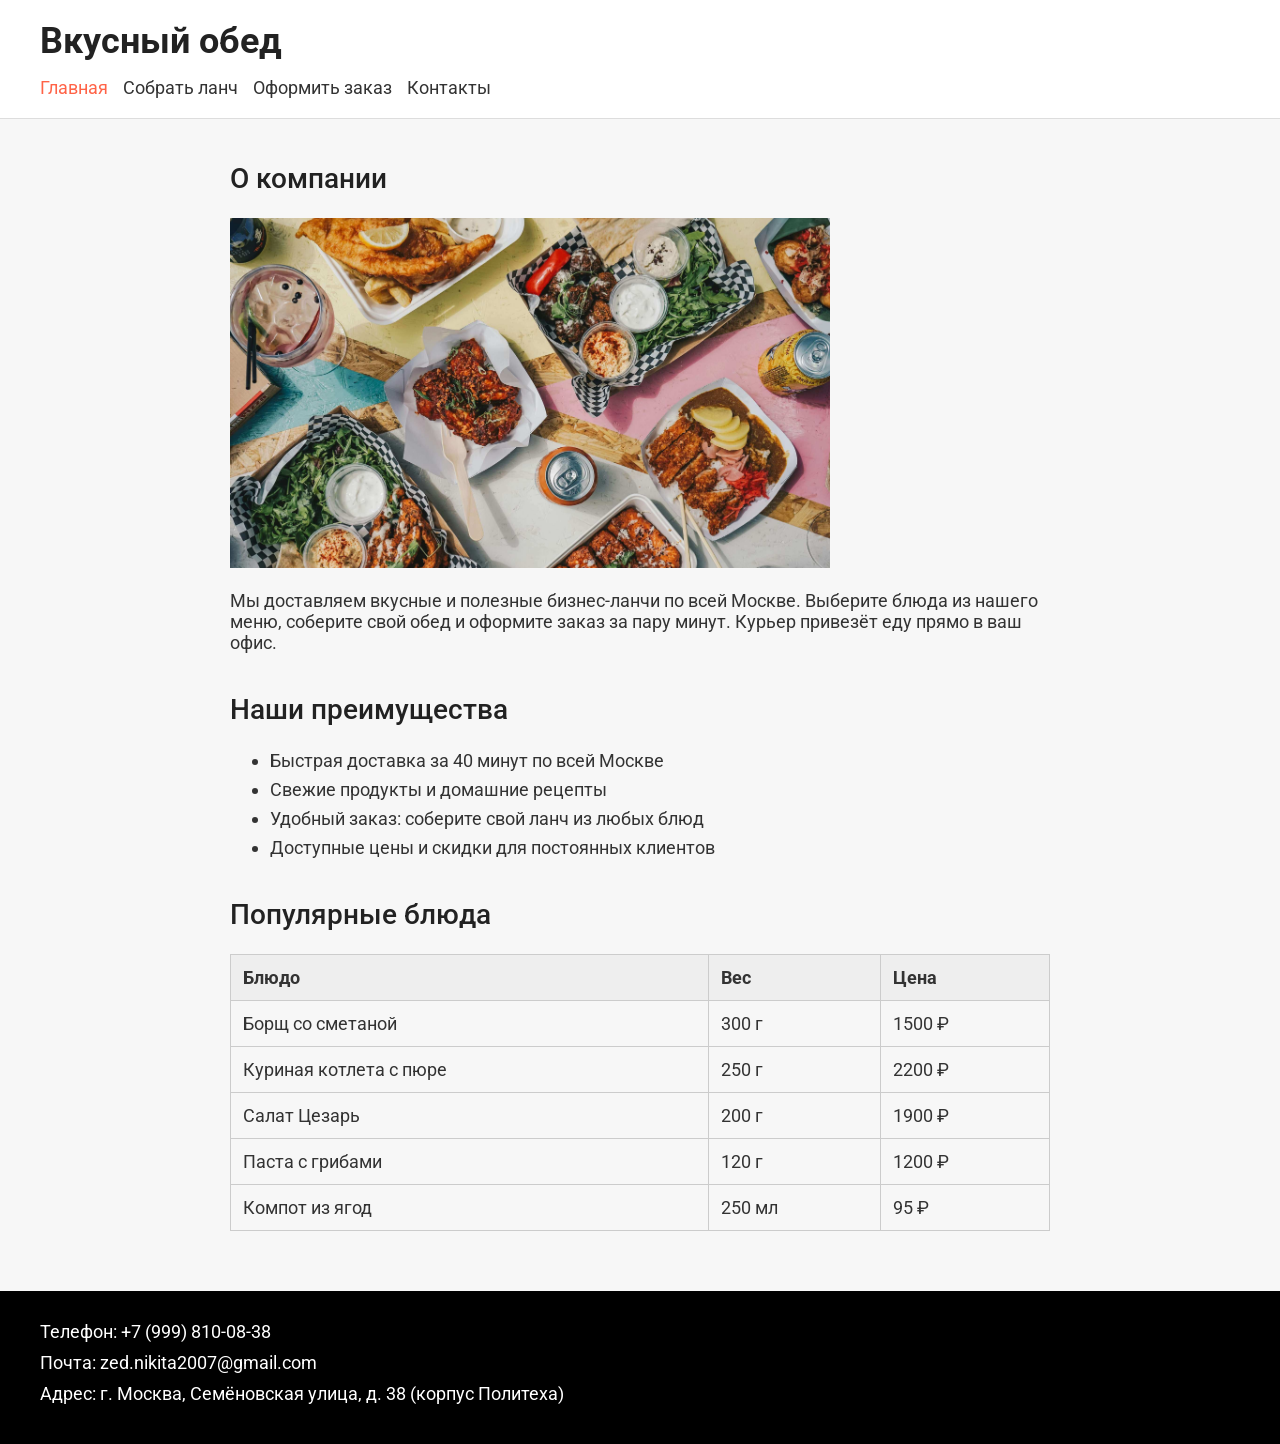
<file: index.html>
<!DOCTYPE html>
<html lang="ru">
<head>
    <meta charset="UTF-8">
    <meta name="viewport" content="width=device-width, initial-scale=1.0">
    <title>Вкусный обед - бизнес-ланчи в Москве</title>
    <link rel="preconnect" href="https://fonts.googleapis.com">
    <link rel="preconnect" href="https://fonts.gstatic.com" crossorigin>
    <link href="https://fonts.googleapis.com/css2?family=Roboto:wght@400;500;700&display=swap" rel="stylesheet">
    <link rel="stylesheet" href="css/style.css">

</head>
<body>

    <header>
        <h1>Вкусный обед</h1>
        <nav>
            <a href="index.html" class="active">Главная</a>
            <a href="lunch.html">Собрать ланч</a>
            <a href="order.html">Оформить заказ</a>
            <a href="#contacts">Контакты</a>
        </nav>
    </header>

    <main>
        <section>
            <h2>О компании</h2>
            <img src="images/lunch.jpg" alt="Бизнес-ланч">
            <p>Мы доставляем вкусные и полезные бизнес-ланчи по всей Москве. Выберите блюда из нашего меню, соберите свой обед и оформите заказ за пару минут. Курьер привезёт еду прямо в ваш офис.</p>
        </section>

        <section>
            <h2>Наши преимущества</h2>
            <ul>
                <li>Быстрая доставка за 40 минут по всей Москве</li>
                <li>Свежие продукты и домашние рецепты</li>
                <li>Удобный заказ: соберите свой ланч из любых блюд</li>
                <li>Доступные цены и скидки для постоянных клиентов</li>
            </ul>
        </section>

        <section>
            <h2>Популярные блюда</h2>
            <table>
                <tr>
                    <th>Блюдо</th>
                    <th>Вес</th>
                    <th>Цена</th>
                </tr>
                <tr>
                    <td>Борщ со сметаной</td>
                    <td>300 г</td>
                    <td>1500 ₽</td>
                </tr>
                <tr>
                    <td>Куриная котлета с пюре</td>
                    <td>250 г</td>
                    <td>2200 ₽</td>
                </tr>
                <tr>
                    <td>Салат Цезарь</td>
                    <td>200 г</td>
                    <td>1900 ₽</td>
                </tr>
                <tr>
                    <td>Паста с грибами</td>
                    <td>120 г</td>
                    <td>1200 ₽</td>
                </tr>
                <tr>
                    <td>Компот из ягод</td>
                    <td>250 мл</td>
                    <td>95 ₽</td>
                </tr>
            </table>
        </section>

    </main>

    <footer id="contacts">
        <p>Телефон: <a href="tel:+79998100838">+7 (999) 810-08-38</a></p>
        <p>Почта: <a href="mailto:zed.nikita2007@gmail.com">zed.nikita2007@gmail.com</a></p>
        <p>Адрес: г. Москва, Семёновская улица, д. 38 (корпус Политеха)</p>

    </footer>

</body>
</html>
</file>
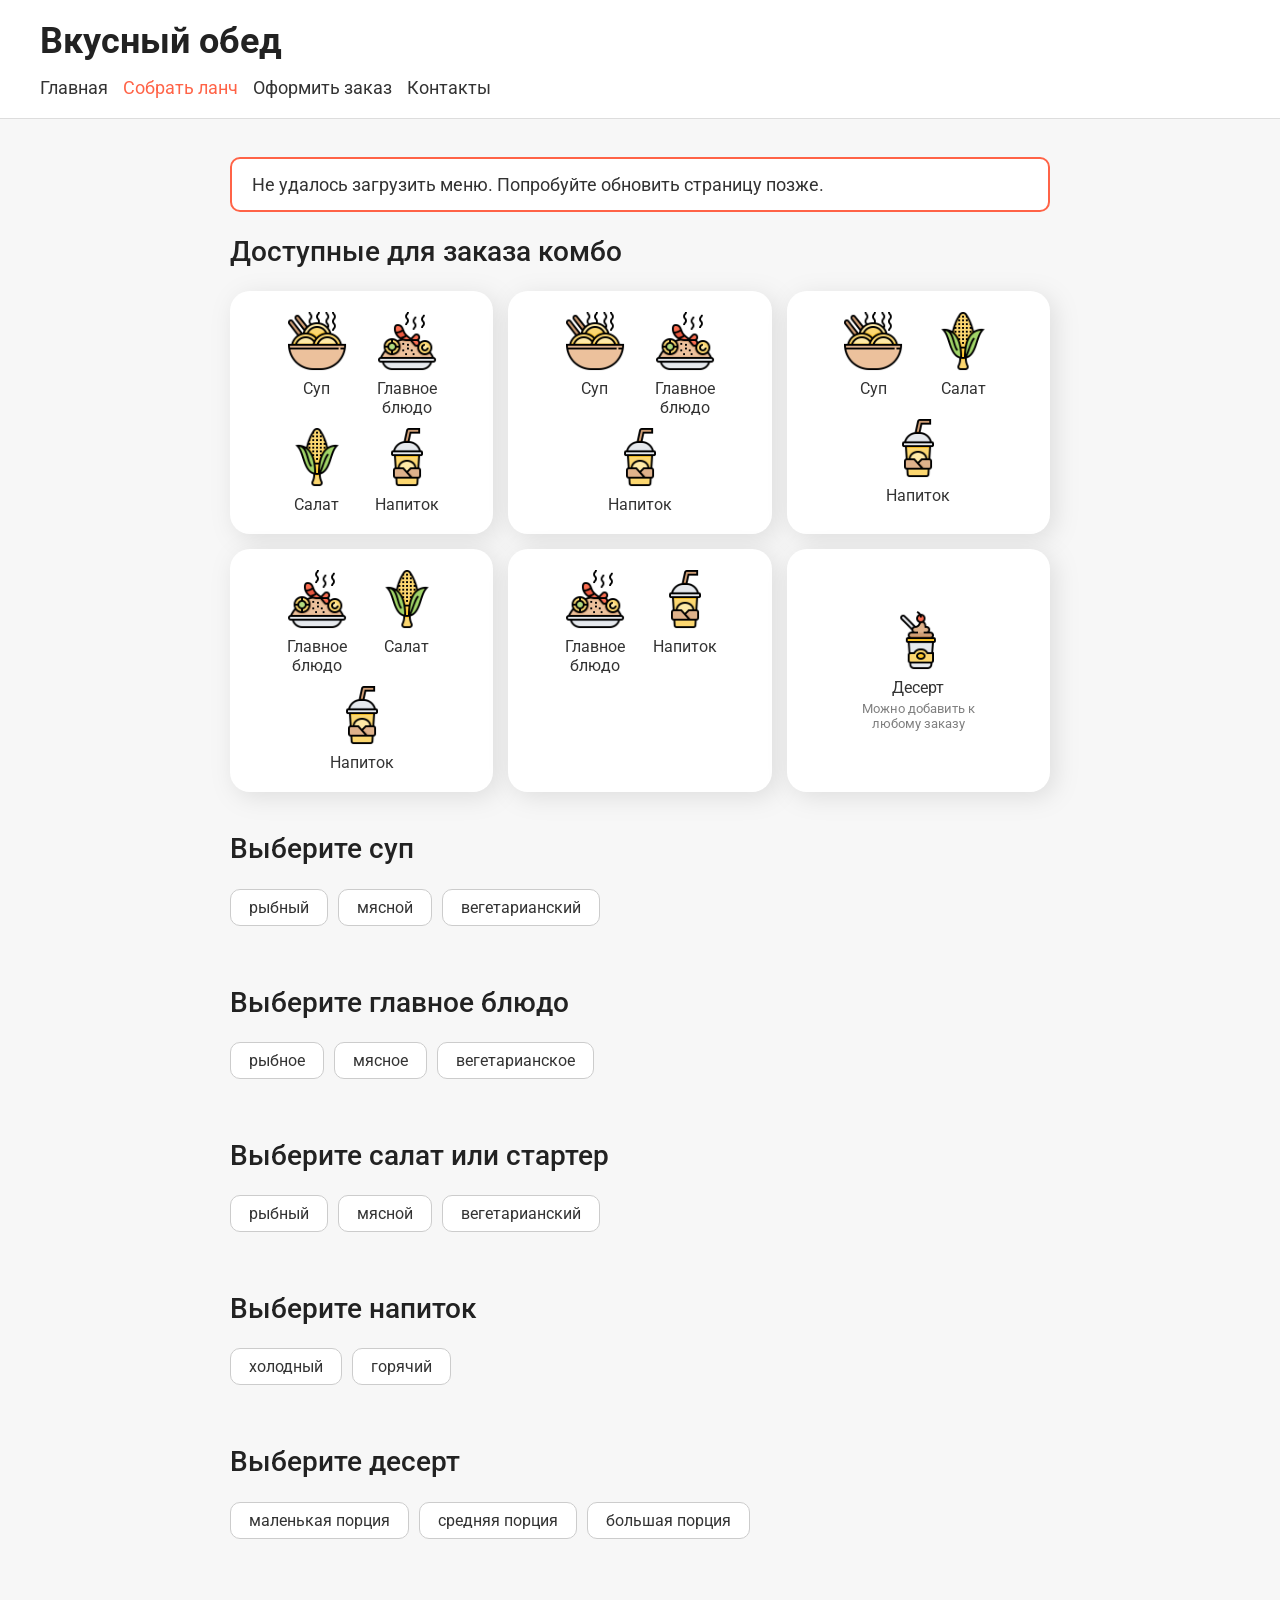
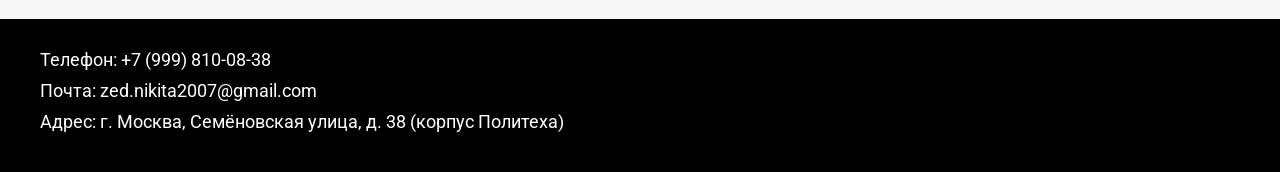
<file: lunch.html>
<!DOCTYPE html>
<!-- Лабораторная работа 8. Хайваз Никита, группа 251-353 -->
<html lang="ru">
<head>
    <meta charset="UTF-8">
    <meta name="viewport" content="width=device-width, initial-scale=1.0">
    <title>Собрать ланч - Вкусный обед</title>
    <link rel="preconnect" href="https://fonts.googleapis.com">
    <link rel="preconnect" href="https://fonts.gstatic.com" crossorigin>
    <link href="https://fonts.googleapis.com/css2?family=Roboto:wght@400;500;700&display=swap" rel="stylesheet">
    <link rel="stylesheet" href="css/style.css">
    <link rel="stylesheet" href="css/lunch.css">
    <script src="js/dishes.js" defer></script>
    <script src="js/storage.js" defer></script>
    <script src="js/check.js" defer></script>
    <script src="js/display.js" defer></script>
    <script src="js/filter.js" defer></script>
    <script src="js/order.js" defer></script>
</head>
<body>

    <header>
        <h1>Вкусный обед</h1>
        <nav>
            <a href="index.html">Главная</a>
            <a href="lunch.html" class="active">Собрать ланч</a>
            <a href="order.html">Оформить заказ</a>
            <a href="#contacts">Контакты</a>
        </nav>
    </header>

    <main>
        <section class="combos">
            <h2>Доступные для заказа комбо</h2>
            <div class="combos-grid">
                <div class="combo">
                    <div class="combo-item">
                        <img src="images/icons/soup.png" alt="Суп">
                        <p>Суп</p>
                    </div>
                    <div class="combo-item">
                        <img src="images/icons/main.png" alt="Главное блюдо">
                        <p>Главное блюдо</p>
                    </div>
                    <div class="combo-item">
                        <img src="images/icons/salad.png" alt="Салат">
                        <p>Салат</p>
                    </div>
                    <div class="combo-item">
                        <img src="images/icons/drink.png" alt="Напиток">
                        <p>Напиток</p>
                    </div>
                </div>
                <div class="combo">
                    <div class="combo-item">
                        <img src="images/icons/soup.png" alt="Суп">
                        <p>Суп</p>
                    </div>
                    <div class="combo-item">
                        <img src="images/icons/main.png" alt="Главное блюдо">
                        <p>Главное блюдо</p>
                    </div>
                    <div class="combo-item">
                        <img src="images/icons/drink.png" alt="Напиток">
                        <p>Напиток</p>
                    </div>
                </div>
                <div class="combo">
                    <div class="combo-item">
                        <img src="images/icons/soup.png" alt="Суп">
                        <p>Суп</p>
                    </div>
                    <div class="combo-item">
                        <img src="images/icons/salad.png" alt="Салат">
                        <p>Салат</p>
                    </div>
                    <div class="combo-item">
                        <img src="images/icons/drink.png" alt="Напиток">
                        <p>Напиток</p>
                    </div>
                </div>
                <div class="combo">
                    <div class="combo-item">
                        <img src="images/icons/main.png" alt="Главное блюдо">
                        <p>Главное блюдо</p>
                    </div>
                    <div class="combo-item">
                        <img src="images/icons/salad.png" alt="Салат">
                        <p>Салат</p>
                    </div>
                    <div class="combo-item">
                        <img src="images/icons/drink.png" alt="Напиток">
                        <p>Напиток</p>
                    </div>
                </div>
                <div class="combo">
                    <div class="combo-item">
                        <img src="images/icons/main.png" alt="Главное блюдо">
                        <p>Главное блюдо</p>
                    </div>
                    <div class="combo-item">
                        <img src="images/icons/drink.png" alt="Напиток">
                        <p>Напиток</p>
                    </div>
                </div>
                <div class="combo combo-dessert">
                    <div class="combo-item">
                        <img src="images/icons/dessert.png" alt="Десерт">
                        <p>Десерт</p>
                        <p class="combo-note">Можно добавить к любому заказу</p>
                    </div>
                </div>
            </div>
        </section>

        <section>
            <h2>Выберите суп</h2>
            <div class="filters">
                <button type="button" class="filter" data-kind="fish">рыбный</button>
                <button type="button" class="filter" data-kind="meat">мясной</button>
                <button type="button" class="filter" data-kind="veg">вегетарианский</button>
            </div>
            <div class="dishes" data-category="soup"></div>
        </section>

        <section>
            <h2>Выберите главное блюдо</h2>
            <div class="filters">
                <button type="button" class="filter" data-kind="fish">рыбное</button>
                <button type="button" class="filter" data-kind="meat">мясное</button>
                <button type="button" class="filter" data-kind="veg">вегетарианское</button>
            </div>
            <div class="dishes" data-category="main_course"></div>
        </section>

        <section>
            <h2>Выберите салат или стартер</h2>
            <div class="filters">
                <button type="button" class="filter" data-kind="fish">рыбный</button>
                <button type="button" class="filter" data-kind="meat">мясной</button>
                <button type="button" class="filter" data-kind="veg">вегетарианский</button>
            </div>
            <div class="dishes" data-category="salad"></div>
        </section>

        <section>
            <h2>Выберите напиток</h2>
            <div class="filters">
                <button type="button" class="filter" data-kind="cold">холодный</button>
                <button type="button" class="filter" data-kind="hot">горячий</button>
            </div>
            <div class="dishes" data-category="drink"></div>
        </section>

        <section>
            <h2>Выберите десерт</h2>
            <div class="filters">
                <button type="button" class="filter" data-kind="small">маленькая порция</button>
                <button type="button" class="filter" data-kind="medium">средняя порция</button>
                <button type="button" class="filter" data-kind="large">большая порция</button>
            </div>
            <div class="dishes" data-category="dessert"></div>
        </section>
    </main>

    <div class="checkout-panel" id="checkout-panel">
        <div>
            <p class="checkout-total">Итого: <span id="checkout-total">0 ₽</span></p>
            <p class="checkout-hint" id="checkout-hint"></p>
        </div>
        <a href="order.html" class="checkout-link" id="checkout-link">Перейти к оформлению</a>
    </div>

    <footer id="contacts">
        <p>Телефон: <a href="tel:+79998100838">+7 (999) 810-08-38</a></p>
        <p>Почта: <a href="mailto:zed.nikita2007@gmail.com">zed.nikita2007@gmail.com</a></p>
        <p>Адрес: г. Москва, Семёновская улица, д. 38 (корпус Политеха)</p>
    </footer>

</body>
</html>
</file>
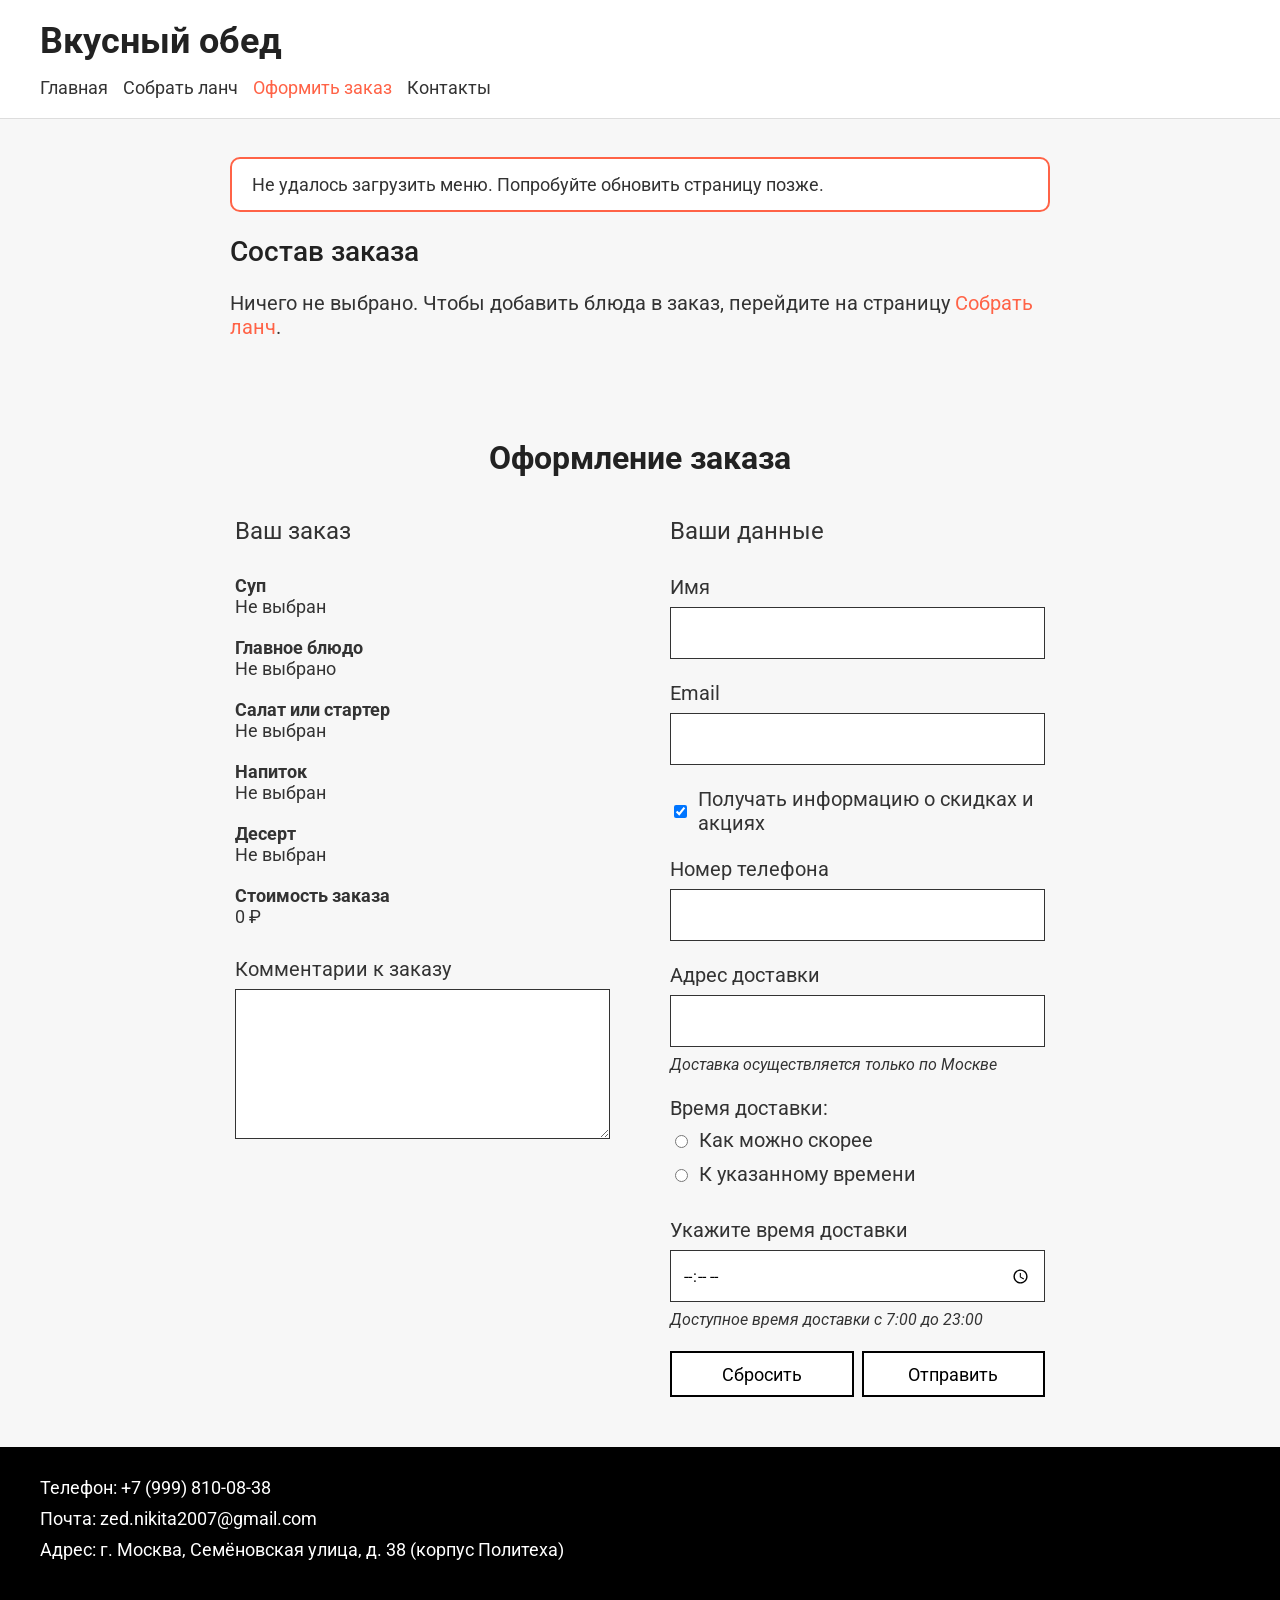
<file: order.html>
<!DOCTYPE html>
<!-- Лабораторная работа 8. Хайваз Никита, группа 251-353 -->
<html lang="ru">
<head>
    <meta charset="UTF-8">
    <meta name="viewport" content="width=device-width, initial-scale=1.0">
    <title>Оформить заказ - Вкусный обед</title>
    <link rel="preconnect" href="https://fonts.googleapis.com">
    <link rel="preconnect" href="https://fonts.gstatic.com" crossorigin>
    <link href="https://fonts.googleapis.com/css2?family=Roboto:wght@400;500;700&display=swap" rel="stylesheet">
    <link rel="stylesheet" href="css/style.css">
    <link rel="stylesheet" href="css/lunch.css">
    <script src="js/dishes.js" defer></script>
    <script src="js/storage.js" defer></script>
    <script src="js/check.js" defer></script>
    <script src="js/display.js" defer></script>
    <script src="js/checkout.js" defer></script>
</head>
<body>

    <header>
        <h1>Вкусный обед</h1>
        <nav>
            <a href="index.html">Главная</a>
            <a href="lunch.html">Собрать ланч</a>
            <a href="order.html" class="active">Оформить заказ</a>
            <a href="#contacts">Контакты</a>
        </nav>
    </header>

    <main>
        <section>
            <h2>Состав заказа</h2>
            <p class="order-dishes-empty" id="order-dishes-empty">
                Ничего не выбрано. Чтобы добавить блюда в заказ, перейдите на страницу
                <a href="lunch.html">Собрать ланч</a>.
            </p>
            <div class="dishes" id="order-dishes"></div>
        </section>
    </main>

    <section class="order">
        <h2>Оформление заказа</h2>
        <form id="order-form">
            <div class="form-columns">
                <div class="form-column">
                    <h3>Ваш заказ</h3>

                    <div class="order-summary">
                        <div class="order-item">
                            <p class="order-category">Суп</p>
                            <p id="soup-selected">Не выбран</p>
                        </div>
                        <div class="order-item">
                            <p class="order-category">Главное блюдо</p>
                            <p id="main_course-selected">Не выбрано</p>
                        </div>
                        <div class="order-item">
                            <p class="order-category">Салат или стартер</p>
                            <p id="salad-selected">Не выбран</p>
                        </div>
                        <div class="order-item">
                            <p class="order-category">Напиток</p>
                            <p id="drink-selected">Не выбран</p>
                        </div>
                        <div class="order-item">
                            <p class="order-category">Десерт</p>
                            <p id="dessert-selected">Не выбран</p>
                        </div>
                        <div class="order-item">
                            <p class="order-category">Стоимость заказа</p>
                            <p class="order-total" id="order-total">0 ₽</p>
                        </div>
                    </div>

                    <label for="comment">Комментарии к заказу</label>
                    <textarea id="comment" name="comment" rows="5"></textarea>
                </div>

                <div class="form-column">
                    <h3>Ваши данные</h3>

                    <label for="full_name">Имя</label>
                    <input type="text" id="full_name" name="full_name" required>

                    <label for="email">Email</label>
                    <input type="email" id="email" name="email" required>

                    <div class="checkbox-row">
                        <input type="checkbox" id="subscribe" name="subscribe" value="1" checked>
                        <label for="subscribe">Получать информацию о скидках и акциях</label>
                    </div>

                    <label for="phone">Номер телефона</label>
                    <input type="tel" id="phone" name="phone" required>

                    <label for="delivery_address">Адрес доставки</label>
                    <input type="text" id="delivery_address" name="delivery_address" required>
                    <p class="hint">Доставка осуществляется только по Москве</p>

                    <fieldset>
                        <legend>Время доставки:</legend>
                        <div class="radio-row">
                            <input type="radio" id="asap" name="delivery_type" value="now" required>
                            <label for="asap">Как можно скорее</label>
                        </div>
                        <div class="radio-row">
                            <input type="radio" id="by-time" name="delivery_type" value="by_time" required>
                            <label for="by-time">К указанному времени</label>
                        </div>
                    </fieldset>

                    <label for="delivery-time">Укажите время доставки</label>
                    <input type="time" id="delivery-time" name="delivery_time" min="07:00" max="23:00" step="300">
                    <p class="hint">Доступное время доставки с 7:00 до 23:00</p>

                    <div class="form-buttons">
                        <button type="reset">Сбросить</button>
                        <button type="submit">Отправить</button>
                    </div>
                </div>
            </div>
        </form>
    </section>

    <footer id="contacts">
        <p>Телефон: <a href="tel:+79998100838">+7 (999) 810-08-38</a></p>
        <p>Почта: <a href="mailto:zed.nikita2007@gmail.com">zed.nikita2007@gmail.com</a></p>
        <p>Адрес: г. Москва, Семёновская улица, д. 38 (корпус Политеха)</p>
    </footer>

</body>
</html>
</file>
<file: css/style.css>
* {
    box-sizing: border-box;
}

body {
    margin: 0;
    min-height: 100vh;
    display: flex;
    flex-direction: column;
    font-family: 'Roboto', sans-serif;
    font-size: 18px;
    font-weight: 400;
    color: #333333;
    background-color: #f7f7f7;
}

header {
    padding: 20px 40px;
    background-color: #ffffff;
    border-bottom: 1px solid #dddddd;
}

h1 {
    margin: 0 0 15px 0;
    font-size: 36px;
    font-weight: 700;
    color: #222222;
}

nav {
    display: flex;
    flex-wrap: wrap;
    gap: 15px;
}

a {
    text-decoration: none;
    font-family: 'Roboto', sans-serif;
    font-size: 18px;
    color: #333333;
}

    a:hover {
        color: tomato;
    }

    a.active {
        color: tomato;
    }

main {
    flex: 1;
    width: 100%;
    max-width: 900px;
    margin: 0 auto;
    padding: 20px 40px;
}

section {
    margin-bottom: 40px;
}

h2 {
    font-size: 28px;
    font-weight: 500;
    color: #222222;
}

img {
    width: 600px;
    max-width: 100%;
    height: 350px;
    object-fit: cover;
}

li {
    margin-bottom: 8px;
}

table {
    width: 100%;
    border-collapse: collapse;
}

th, td {
    padding: 12px;
    border: 1px solid #cccccc;
    text-align: left;
}

th {
    font-weight: 700;
    background-color: #eeeeee;
}

footer {
    margin: 0;
    padding: 30px 40px;
    background-color: black;
    color: white;
}

    footer p {
        margin: 0 0 10px 0;
    }

    footer a {
        color: white;
    }

        footer a:hover {
            color: tomato;
        }

@media (max-width: 800px) {
    nav {
        justify-content: space-between;
    }

    img {
        width: 500px;
    }
}

@media (max-width: 600px) {
    h1 {
        text-align: center;
    }

    nav {
        flex-direction: column;
        align-items: center;
    }

    a {
        font-size: 22px;
    }

    img {
        width: 100%;
    }

    main {
        padding: 20px;
    }

    table {
        font-size: 16px;
    }
}

@media (max-width: 400px) {
    table {
        font-size: 14px;
    }

    th, td {
        padding: 8px;
    }
}
</file>
<file: css/lunch.css>
/* Лабораторная работа 8. Хайваз Никита, группа 251-353 */
.dishes {
    display: grid;
    grid-template-columns: repeat(3, 1fr);
    gap: 10px;
}

.dish {
    display: flex;
    flex-direction: column;
    padding: 30px 40px;
    border: 2px solid transparent;
    border-radius: 35px;
    background-color: white;
    cursor: pointer;
    filter: drop-shadow(17px 19px 24px rgba(0, 0, 0, 0.13));
}

    .dish:hover {
        border: 2px solid tomato;
    }

    .dish img {
        width: 100%;
        height: auto;
        border-radius: 35px;
    }

.dish-price {
    margin: 15px 0 5px 0;
    font-size: 26px;
    font-weight: 700;
}

.dish-name {
    margin: 0 0 15px 0;
    font-size: 20px;
    font-weight: 500;
}

.dish-weight {
    margin: auto 0 0 0;
    color: gray;
}

.dish button {
    margin-top: 15px;
    padding: 10px 30px;
    border: none;
    border-radius: 10px;
    background-color: #f1eee9;
    font-family: 'Roboto', sans-serif;
    font-size: 18px;
    cursor: pointer;
}

.dish:hover button {
    background-color: tomato;
    color: white;
}

.order {
    width: 100%;
    max-width: 900px;
    margin: 0 auto;
    padding: 20px 40px 50px 40px;
}

    .order h2 {
        margin: 0 0 40px 0;
        text-align: center;
        font-size: 32px;
        font-weight: 700;
    }

.form-columns {
    display: flex;
    justify-content: center;
    gap: 60px;
}

.form-column {
    flex: 1;
    max-width: 375px;
}

    .form-column h3 {
        margin: 0 0 30px 0;
        font-size: 24px;
        font-weight: 400;
    }

    .form-column label {
        display: block;
        margin-bottom: 8px;
        font-size: 20px;
    }

    .form-column select,
    .form-column input[type="text"],
    .form-column input[type="email"],
    .form-column input[type="tel"],
    .form-column input[type="time"],
    .form-column textarea {
        width: 100%;
        height: 52px;
        margin-bottom: 22px;
        padding: 0 12px;
        border: 1px solid #333333;
        background-color: white;
        font-family: 'Roboto', sans-serif;
        font-size: 16px;
    }

    .form-column textarea {
        height: 150px;
        padding: 10px 12px;
        resize: vertical;
    }

.checkbox-row,
.radio-row {
    display: flex;
    align-items: center;
    gap: 8px;
}

.checkbox-row {
    margin-bottom: 22px;
}

.radio-row {
    margin-bottom: 10px;
}

    .checkbox-row label,
    .radio-row label {
        margin: 0;
    }

fieldset {
    margin: 0 0 22px 0;
    padding: 0;
    border: none;
}

legend {
    padding: 0;
    margin-bottom: 8px;
    font-size: 20px;
}

.hint {
    margin: -14px 0 22px 0;
    font-size: 16px;
    font-style: italic;
}

.form-buttons {
    display: flex;
    gap: 8px;
}

    .form-buttons button {
        width: 184px;
        height: 46px;
        border: 2px solid black;
        background-color: white;
        font-family: 'Roboto', sans-serif;
        font-size: 18px;
        cursor: pointer;
    }

        .form-buttons button:hover {
            border-color: tomato;
            background-color: tomato;
            color: white;
        }

.dish.selected {
    border: 2px solid tomato;
}

.dish.selected button {
    background-color: tomato;
    color: white;
}

.order-empty {
    margin: 0 0 30px 0;
    font-size: 20px;
}

.order-summary {
    margin-bottom: 30px;
}

.order-item {
    margin-bottom: 20px;
}

    .order-item p {
        margin: 0;
        font-size: 18px;
    }

    .order-item .order-category {
        font-weight: 700;
    }

.order-total {
    font-size: 24px;
}

.filters {
    display: flex;
    flex-wrap: wrap;
    gap: 10px;
    margin-bottom: 20px;
}

.filter {
    padding: 8px 18px;
    border: 1px solid #cccccc;
    border-radius: 10px;
    background-color: white;
    font-family: 'Roboto', sans-serif;
    font-size: 16px;
    color: #333333;
    cursor: pointer;
}

    .filter:hover {
        border-color: tomato;
    }

    .filter.active {
        border-color: tomato;
        background-color: tomato;
        color: white;
    }

.load-error {
    padding: 15px 20px;
    border: 2px solid tomato;
    border-radius: 10px;
    background-color: white;
    font-size: 18px;
}

.checkout-panel {
    position: sticky;
    bottom: 0;
    z-index: 10;
    display: none;
    align-items: center;
    justify-content: space-between;
    gap: 20px;
    width: 100%;
    max-width: 900px;
    margin: 0 auto 20px auto;
    padding: 15px 30px;
    border-radius: 20px;
    background-color: white;
    box-shadow: 0 -4px 20px rgba(0, 0, 0, 0.15);
}

    .checkout-panel p {
        margin: 0;
    }

.checkout-total {
    font-size: 22px;
    font-weight: 700;
}

.checkout-hint {
    font-size: 15px;
    color: gray;
}

.checkout-link {
    padding: 12px 25px;
    border-radius: 10px;
    background-color: tomato;
    color: white;
    font-size: 18px;
    white-space: nowrap;
}

    .checkout-link:hover {
        color: white;
        opacity: 0.85;
    }

    .checkout-link.disabled {
        background-color: #cccccc;
        pointer-events: none;
        cursor: default;
    }

.order-dishes-empty {
    font-size: 20px;
}

    .order-dishes-empty a {
        color: tomato;
        font-size: 20px;
    }

.combos-grid {
    display: grid;
    grid-template-columns: repeat(3, 1fr);
    gap: 15px;
}

.combo {
    display: flex;
    flex-wrap: wrap;
    justify-content: center;
    gap: 10px;
    padding: 20px 10px;
    border-radius: 20px;
    background-color: white;
    filter: drop-shadow(5px 5px 12px rgba(0, 0, 0, 0.1));
}

.combo-dessert {
    align-items: center;
}

.combo-item {
    display: flex;
    flex-direction: column;
    align-items: center;
    width: 80px;
    text-align: center;
}

    .combo-item img {
        width: 60px;
        height: 60px;
        object-fit: contain;
        transition: transform 0.3s;
    }

        .combo-item img:hover {
            transform: translateY(-8px) scale(1.15);
        }

    .combo-item p {
        margin: 8px 0 0 0;
        font-size: 12pt;
    }

    .combo-item .combo-note {
        margin-top: 4px;
        font-size: 10pt;
        color: gray;
    }

.combo-dessert .combo-item {
    width: 160px;
}

.notification {
    position: fixed;
    top: 0;
    left: 0;
    z-index: 100;
    display: flex;
    align-items: center;
    justify-content: center;
    width: 100%;
    height: 100%;
    padding: 20px;
    background-color: rgba(0, 0, 0, 0.4);
}

.notification-box {
    width: 100%;
    max-width: 420px;
    padding: 30px;
    border-radius: 20px;
    background-color: white;
    text-align: center;
}

    .notification-box p {
        margin: 0 0 25px 0;
        font-size: 22px;
    }

    .notification-box button {
        padding: 10px 30px;
        border: 2px solid black;
        border-radius: 10px;
        background-color: white;
        font-family: 'Roboto', sans-serif;
        font-size: 18px;
        cursor: pointer;
    }

        .notification-box button:hover {
            border-color: tomato;
            background-color: tomato;
            color: white;
        }

@media (max-width: 800px) {
    .dishes,
    .combos-grid {
        grid-template-columns: repeat(2, 1fr);
    }
}

@media (max-width: 600px) {
    .checkout-panel {
        flex-direction: column;
        text-align: center;
        padding: 15px 20px;
    }

    .dishes,
    .combos-grid {
        grid-template-columns: 1fr;
    }

    section > h2 {
        text-align: center;
    }

    .order {
        padding: 20px;
    }

    .form-columns {
        flex-direction: column;
        gap: 20px;
    }

    .form-column {
        max-width: 100%;
    }

    .form-buttons button {
        width: 50%;
    }
}
</file>
